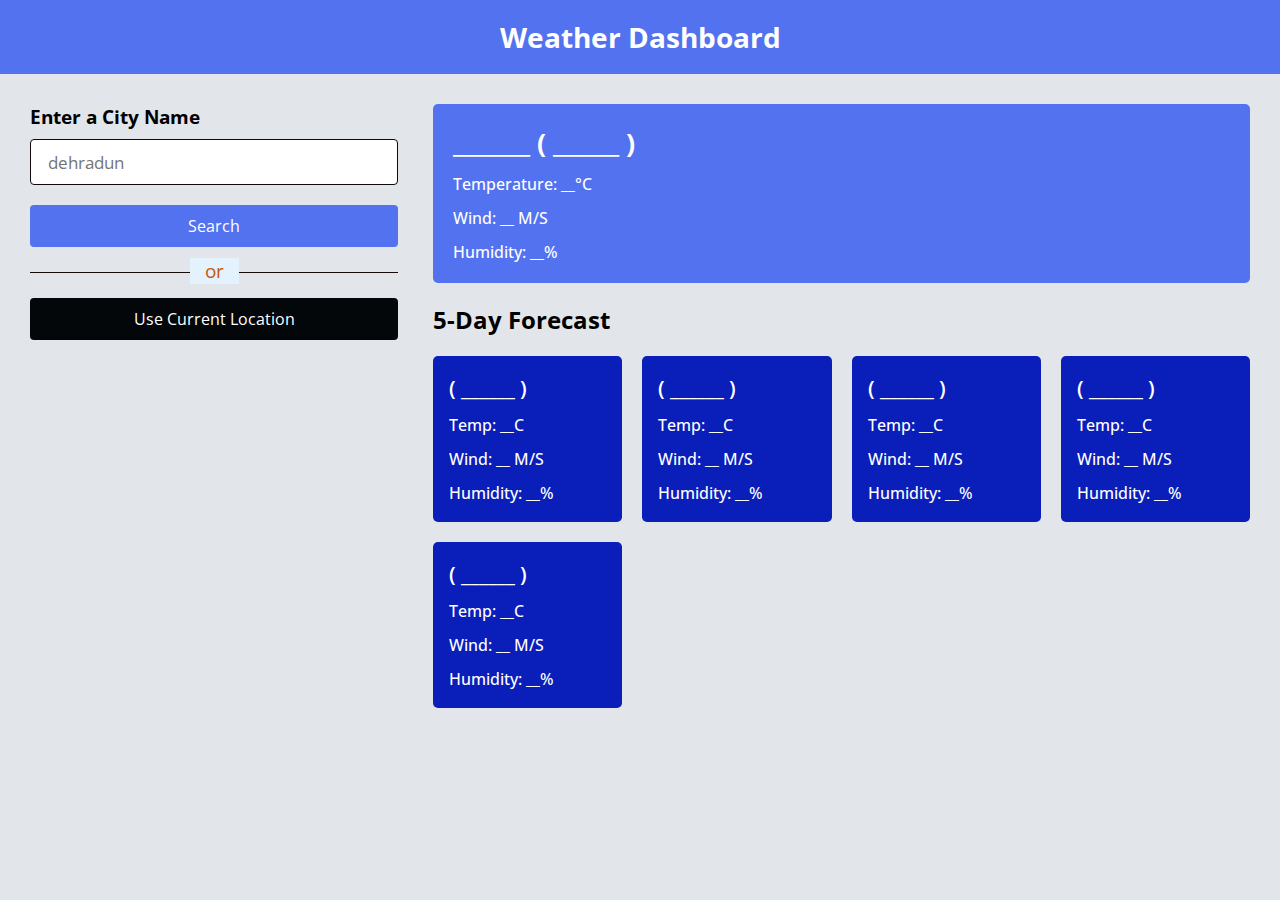
<file: index.html>
<!DOCTYPE html>
<!--  ansh-->
<html lang="en">
  <head>
    <meta charset="utf-8">
    <title>Weather App Project | Coding ansh</title>
    <link rel="stylesheet" href="style.css">
    <meta name="viewport" content="width=device-width, initial-scale=1.0">
    <script src="script.js" defer></script>
  </head>
  <body>
    <h1>Weather Dashboard</h1>
    <div class="container">
      <div class="weather-input">
        <h3>Enter a City Name</h3>
        <input class="city-input" type="text" placeholder="dehradun">
        <button class="search-btn">Search</button>
        <div class="separator"></div>
        <button class="location-btn">Use Current Location</button>
      </div>
      <div class="weather-data">
        <div class="current-weather">
          <div class="details">
            <h2>_______ ( ______ )</h2>
            <h6>Temperature: __°C</h6>
            <h6>Wind: __ M/S</h6>
            <h6>Humidity: __%</h6>
          </div>
        </div>
        <div class="days-forecast">
          <h2>5-Day Forecast</h2>
          <ul class="weather-cards">
            <li class="card">
              <h3>( ______ )</h3>
              <h6>Temp: __C</h6>
              <h6>Wind: __ M/S</h6>
              <h6>Humidity: __%</h6>
            </li>
            <li class="card">
              <h3>( ______ )</h3>
              <h6>Temp: __C</h6>
              <h6>Wind: __ M/S</h6>
              <h6>Humidity: __%</h6>
            </li>
            <li class="card">
              <h3>( ______ )</h3>
              <h6>Temp: __C</h6>
              <h6>Wind: __ M/S</h6>
              <h6>Humidity: __%</h6>
            </li>
            <li class="card">
              <h3>( ______ )</h3>
              <h6>Temp: __C</h6>
              <h6>Wind: __ M/S</h6>
              <h6>Humidity: __%</h6>
            </li>
            <li class="card">
              <h3>( ______ )</h3>
              <h6>Temp: __C</h6>
              <h6>Wind: __ M/S</h6>
              <h6>Humidity: __%</h6>
            </li>
          </ul>
        </div>
      </div>
    </div>
    
  </body>
</html>
</file>
<file: style.css>
/* Import Google font - Open Sans */
@import url('https://fonts.googleapis.com/css2?family=Open+Sans:wght@400;500;600;700&display=swap');
* {
  margin: 0;
  padding: 0;
  box-sizing: border-box;
  font-family: 'Open Sans', sans-serif;
}
body {
  background: #e2e5e9;
}
h1 {
  background: #5372F0;
  font-size: 1.75rem;
  text-align: center;
  padding: 18px 0;
  color: #fff;
}
.container {
  display: flex;
  gap: 35px;
  padding: 30px;
}
.weather-input {
  width: 550px;
}
.weather-input input {
  height: 46px;
  width: 100%;
  outline: none;
  font-size: 1.07rem;
  padding: 0 17px;
  margin: 10px 0 20px 0;
  border-radius: 4px;
  border: 1px solid #100909;
}
.weather-input input:focus {
  padding: 0 16px;
  border: 2px solid #5372F0;
}
.weather-input .separator {
  height: 1px;
  width: 100%;
  margin: 25px 0;
  background: #180a0a;
  display: flex;
  align-items: center;
  justify-content: center;
}
.weather-input .separator::before{
  content: "or";
  color: #c8590a;
  font-size: 1.18rem;
  padding: 0 15px;
  margin-top: -4px;
  background: #E3F2FD;
}
.weather-input button {
  width: 100%;
  padding: 10px 0;
  cursor: pointer;
  outline: none;
  border: none;
  border-radius: 4px;
  font-size: 1rem;
  color: #ffffff;
  background: #5372F0;
  transition: 0.2s ease;
}
.weather-input .search-btn:hover {
  background: #2c52ed;
}
.weather-input .location-btn {
  background: #03070a;
}
.weather-input .location-btn:hover {
  background: #10054f;
}
.weather-data {
  width: 100%;
}
.weather-data .current-weather {
  color: #ffffff;
  background: #5372F0;
  border-radius: 5px;
  padding: 20px 70px 20px 20px;
  display: flex;
  justify-content: space-between;
}
.current-weather h2 {
  font-weight: 700;
  font-size: 1.7rem;
}
.weather-data h6 {
  margin-top: 12px;
  font-size: 1rem;
  font-weight: 500;
}
.current-weather .icon {
  text-align: center;
}
.current-weather .icon img {
  max-width: 120px;
  margin-top: -15px;
}
.current-weather .icon h6 {
  margin-top: -10px;
  text-transform: capitalize;
}
.days-forecast h2 {
  margin: 20px 0;
  font-size: 1.5rem;
}
.days-forecast .weather-cards {
  display: flex;
  gap: 20px;
}
.weather-cards .card {
  color: #fff;
  padding: 18px 16px;
  list-style: none;
  width: calc(100% / 5);
  background: #0a1eba;
  border-radius: 5px;
}
.weather-cards .card h3 {
  font-size: 1.3rem;
  font-weight: 600;
}
.weather-cards .card img {
  max-width: 70px;
  margin: 5px 0 -12px 0;
}

@media (max-width: 1400px) {
  .weather-data .current-weather {
    padding: 20px;
  }
  .weather-cards {
    flex-wrap: wrap;
  }
  .weather-cards .card {
    width: calc(100% / 4 - 15px);
  }
}
@media (max-width: 1200px) {
  .weather-cards .card {
    width: calc(100% / 3 - 15px);
  }
}
@media (max-width: 950px) {
  .weather-input {
    width: 450px;
  }
  .weather-cards .card {
    width: calc(100% / 2 - 10px);
  }
}
@media (max-width: 750px) {
  h1 {
    font-size: 1.45rem;
    padding: 16px 0;
  }
  .container {
    flex-wrap: wrap;
    padding: 15px;
  }
  .weather-input {
    width: 100%;
  }
  .weather-data h2 {
    font-size: 1.35rem;
  }
}
</file>
